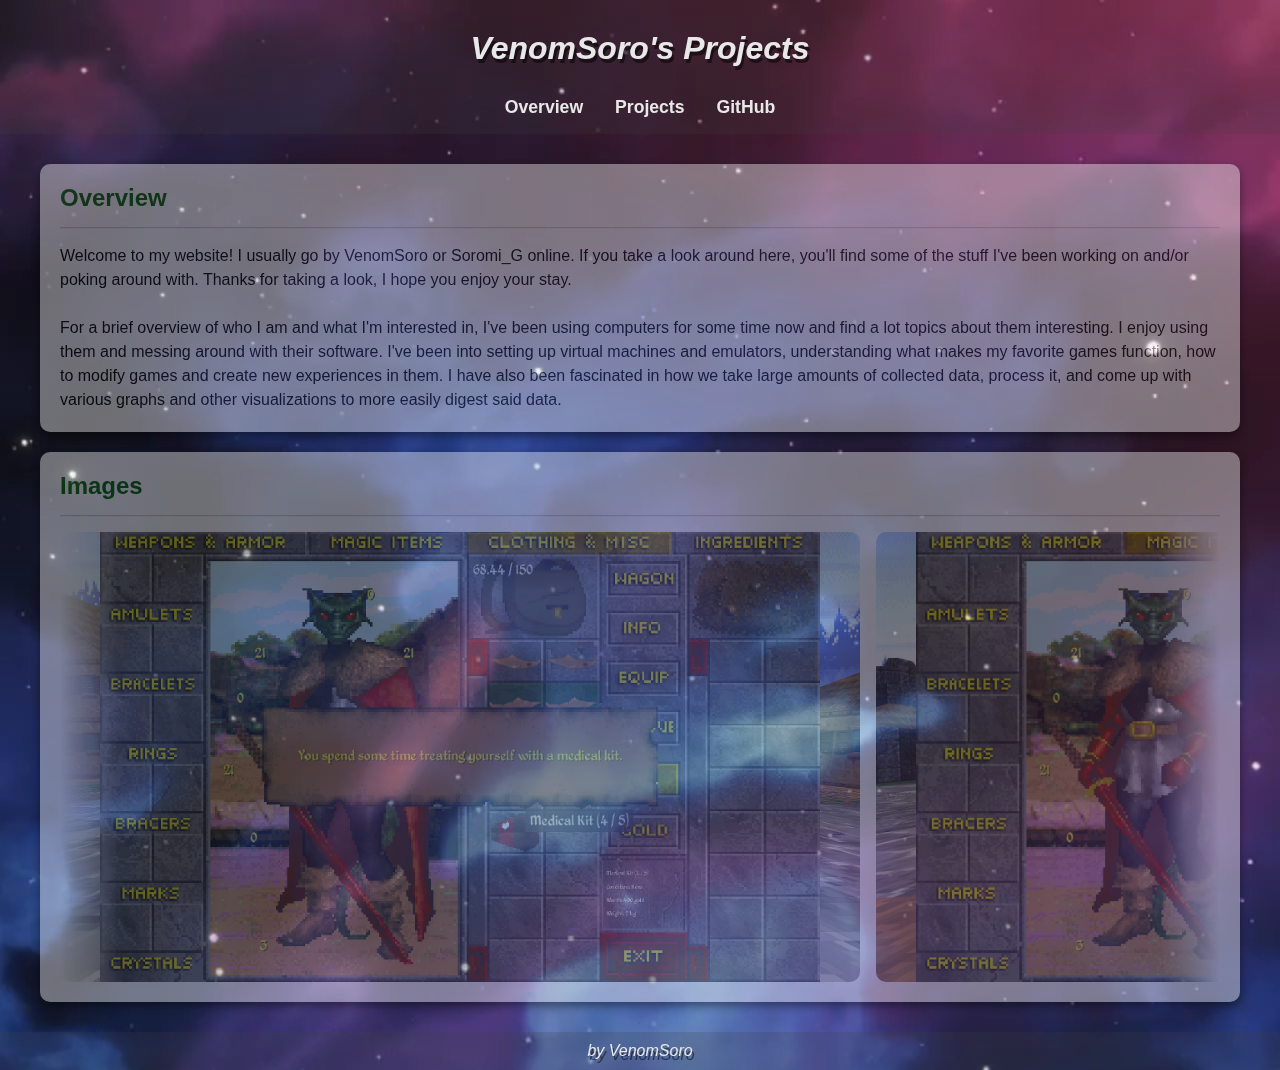
<file: index.html>
<!DOCTYPE html>
<html lang="en">
<head>
    <meta charset="UTF-8">
    <meta name="viewport" content="width=device-width, initial-scale=1.0">
    <title>VenomSoro's Project - Overview</title>

    <link rel="stylesheet" href="styles/styles.css">
</head>
<body>
    <video class="backgroundVideo" autoplay muted loop>
        <source src="/resources/videos/UNIVERSE.mp4">
    </video>

    <header>
        <h1><i>VenomSoro's Projects</i></h1>

        <nav>
            <ul>
                <li><a href="index.html">Overview</a></li>
                <li><a href="projects.html">Projects</a></li>
                <li><a href="https://github.com/VenomSoro">GitHub</a></li>
            </ul>
        </nav>
    </header>

    <main>
        <section>
            <h2>Overview</h2>
            <hr>

            <p>
                Welcome to my website! I usually go by VenomSoro or Soromi_G online. If you take a look around here, you'll find some 
                of the stuff I've been working on and/or poking around with. Thanks for taking a look, I hope you enjoy your stay.
                <br><br>

                For a brief overview of who I am and what I'm interested in, I've been using computers for some time now and find a lot 
                topics about them interesting. I enjoy using them and messing around with their software. I've been into setting up 
                virtual machines and emulators, understanding what makes my favorite games function, how to modify games and create 
                new experiences in them. I have also been fascinated in how we take large amounts of collected data, process it, and 
                come up with various graphs and other visualizations to more easily digest said data. 
            </p>
        </section>

        <section>
            <h2>Images</h2>
            <hr>

            <div class="scrollGallery">
                <div class="scrollImages">
                    <img src="resources/images/medicalKits.jpg" alt="">
                    <img src="resources/images/trinkets.jpg" alt="">
                    <img src="resources/images/covidAnalysisAppLines.jpg" alt="">
                    <img src="resources/images/covidAnalysisAppBars.jpg" alt="">
                </div>
            </div>
        </section>
    </main>

    <footer>
        <p>
            <i>by VenomSoro</i>
        </p>
    </footer>

    <script src="scripts/scroll.js">
        
    </script>
</body>
</html>
</file>
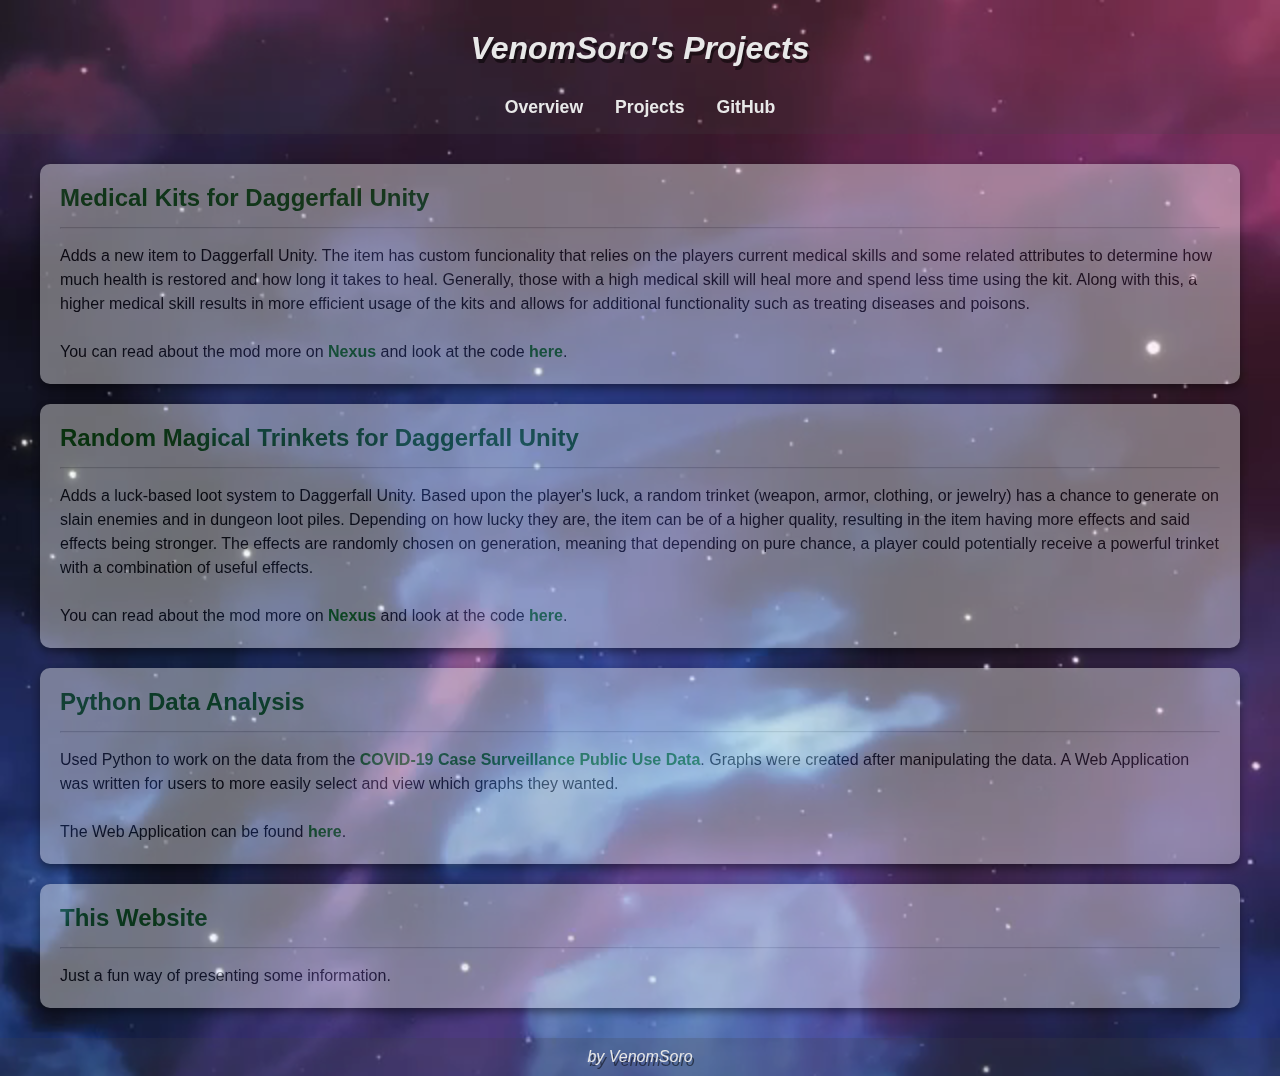
<file: projects.html>
<!DOCTYPE html>
<html lang="en">
<head>
    <meta charset="UTF-8">
    <meta name="viewport" content="width=device-width, initial-scale=1.0">
    <title>VenomSoro's Projects - Projects</title>

    <link rel="stylesheet" href="styles/styles.css">
</head>
<body>
    <video class="backgroundVideo" autoplay muted loop>
        <source src="/resources/videos/UNIVERSE.mp4">
    </video>

    <header>
        <h1><i>VenomSoro's Projects</i></h1>

        <nav>
            <ul>
                <li><a href="index.html">Overview</a></li>
                <li><a href="projects.html">Projects</a></li>
                <li><a href="https://github.com/VenomSoro">GitHub</a></li>
            </ul>
        </nav>
    </header>

    <main>
        <section>
            <h2>Medical Kits for Daggerfall Unity</h2>
            <hr>

            <p>
                Adds a new item to Daggerfall Unity. The item has custom funcionality that relies on the players current medical skills and some related attributes to determine 
                how much health is restored and how long it takes to heal. Generally, those with a high medical skill will heal more and spend less time using the kit. Along with 
                this, a higher medical skill results in more efficient usage of the kits and allows for additional functionality such as treating diseases and poisons.
                <br><br>

                You can read about the mod more on <a href="https://www.nexusmods.com/daggerfallunity/mods/921" target="_blank">Nexus</a> and look at the code <a href="https://github.com/VenomSoro/Medical-Kits" target="_blank">here</a>.
            </p>
        </section>

        <section>
            <h2>Random Magical Trinkets for Daggerfall Unity</h2>
            <hr>

            <p>
                Adds a luck-based loot system to Daggerfall Unity. Based upon the player's luck, a random trinket (weapon, armor, clothing, or jewelry) has a chance to 
                generate on slain enemies and in dungeon loot piles. Depending on how lucky they are, the item can be of a higher quality, resulting in the item having more 
                effects and said effects being stronger. The effects are randomly chosen on generation, meaning that depending on pure chance, a player could potentially 
                receive a powerful trinket with a combination of useful effects.
                <br><br>

                You can read about the mod more on <a href="https://www.nexusmods.com/daggerfallunity/mods/963?tab=description" target="_blank">Nexus</a> and look at the code <a href="https://github.com/VenomSoro/Random-Magical-Trinkets" target="_blank">here</a>.
            </p>
        </section>
        
        <section>
            <h2>Python Data Analysis</h2>
            <hr>

            <p>
                Used Python to work on the data from the <a href="https://catalog.data.gov/dataset/covid-19-case-surveillance-public-use-data" target="_blank">COVID-19 Case Surveillance Public Use Data</a>. Graphs were created after manipulating the data. A Web Application
                was written for users to more easily select and view which graphs they wanted.
                <br><br>

                The Web Application can be found <a href="python_Data_Analysis_Web_App/covidHome.html" target="_blank">here</a>.
            </p>
        </section>

        <Section>
            <h2>This Website</h2>
            <hr>

            <p>
                Just a fun way of presenting some information.
            </p>
        </Section>
    </main>

    <footer>
        <p>
            <i>by VenomSoro</i>
        </p>
    </footer>
</body>
</html>
</file>
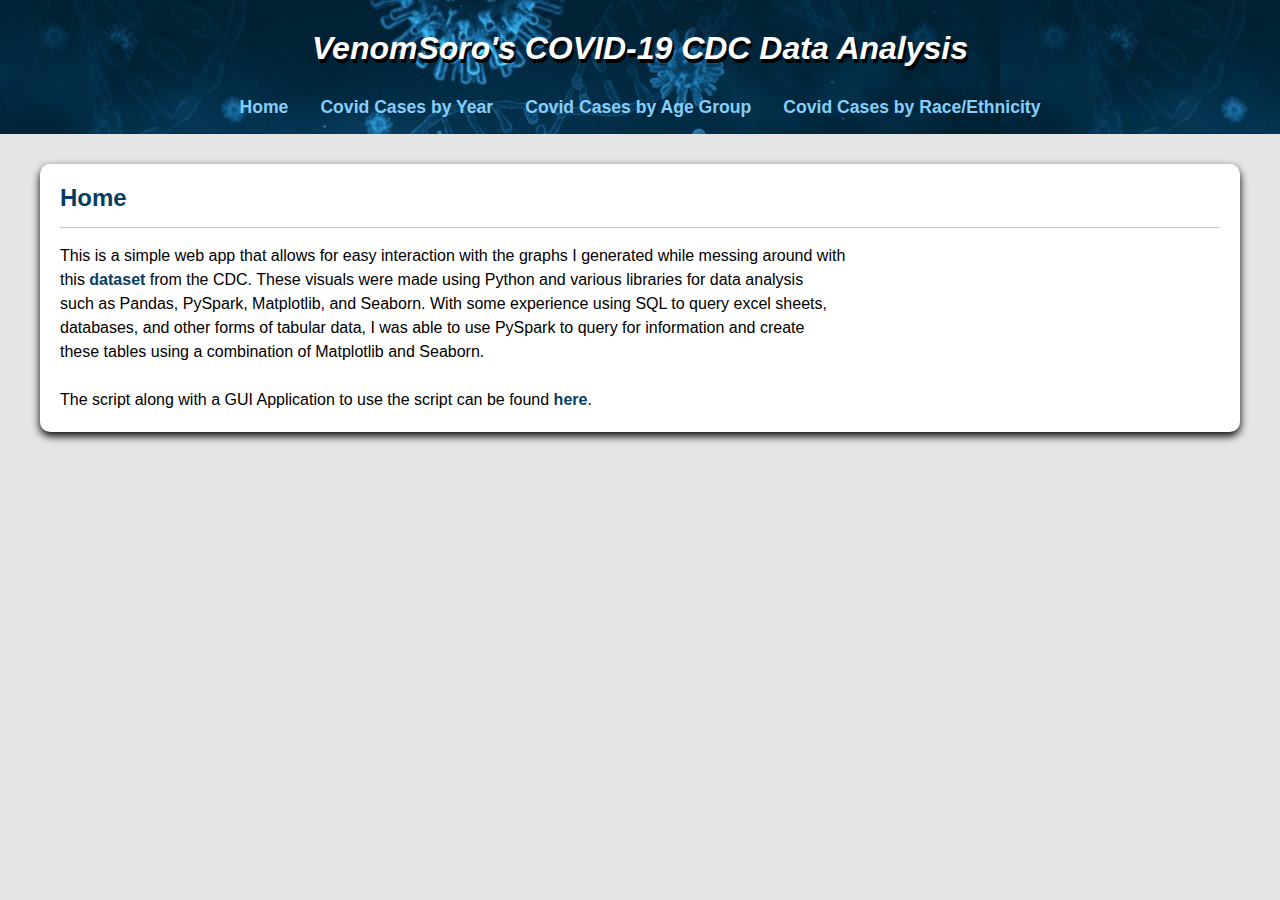
<file: python_Data_Analysis_Web_App/covidHome.html>
<!DOCTYPE html>
<html lang="en">

<head>
    <meta charset="UTF-8">
    <meta name="viewport" content="width=device-width, initial-scale=1.0">
    <title>VenomSoro's COVID-19 CDC Data Analysis - Home</title>

    <link rel="stylesheet" href="styles/styles.css">
</head>

<body>
    <header>
        <h1><i>VenomSoro's COVID-19 CDC Data Analysis</i></h1>

        <nav>
            <ul>
                <li><a href="covidHome.html">Home</a></li>
                <li><a href="pages/byYear.html">Covid Cases by Year</a></li>
                <li><a href="pages/byAgeGroup.html">Covid Cases by Age Group</a></li>
                <li><a href="pages/byRaceOrEthnicity.html">Covid Cases by Race/Ethnicity</a></li>
            </ul>
        </nav>
    </header>

    <main>
        <section id="home">
            <h2>Home</h2>
            <hr>

            <p>
                This is a simple web app that allows for easy interaction with the graphs I generated while messing around with<br> 
                this <a href="https://catalog.data.gov/dataset/covid-19-case-surveillance-public-use-data" target="_blank">dataset</a> from the CDC. These visuals were made using Python and various libraries for data analysis <br>
                such as Pandas, PySpark, Matplotlib, and Seaborn. With some experience using SQL to query excel sheets,<br> 
                databases, and other forms of tabular data, I was able to use PySpark to query for information and create <br>
                these tables using a combination of Matplotlib and Seaborn.
                <br><br>

                The script along with a GUI Application to use the script can be found <a href="https://github.com/VenomSoro/Covid-Analysis-Python-App/tree/main" target="_blank">here</a>.
            </p>
        </section>
    </main>
</body>

</html>
</file>
<file: styles/styles.css>
* {
    --bodyBackgroundColor : #e5e5e5;
    --headerBackgroundColor: rgba(65, 65, 65, 0.2);
    --footerBackgroundColor: rgba(65, 65, 65, 0.2);
    --sectionBackgroundColor: rgb(255, 255, 255);
    margin: 0;
    padding: 0;
    box-sizing: border-box;
    font-family: 'Trebuchet MS', 'Lucida Sans Unicode', 'Lucida Grande', 'Lucida Sans', Arial, sans-serif;
}

body {
    background-color: var(--bodyBackgroundColor);
}

.backgroundVideo {
    position: fixed;
    min-width: 100%;
    min-height: 100%; 
    z-index: -1;
}

main {
    display: flex;
    flex-direction: column;
    align-items: center;
    padding: 20px;
    min-height: calc(100vh - 173px);
}

header {
    background-color: var(--headerBackgroundColor);
}

header h1 {
    color: rgb(232, 232, 232);
    text-shadow: 2px 4px rgba(0, 0, 0, 0.5);
    text-align: center;
    padding: 30px;
}

header nav {
    padding-bottom: 1em;
}

header nav ul {
    list-style: none;
    padding: 0;
    display: flex;
    justify-content: center;
    gap: 2em;   
}

header nav ul a {
    color: rgb(232, 232, 232);
    text-decoration: none;
    font-size: 1.1em;
    font-weight: bold;
    transition: color 1s ease-out;
}

header nav ul a:hover {
    transition: color 1s ease;
    color: rgba(232, 232, 323, 0.6);
}

h2 {
    color: darkgreen;
    margin-bottom: 15px;
}

hr {
    margin-bottom: 15px;
    opacity: 50%;
}

section {
    padding: 20px;
    margin: 10px;
    background-color: var(--sectionBackgroundColor);
    border-radius: 10px;
    width: 100%;
    max-width: 1200px;
    box-shadow: 0 4px 8px;
    opacity: 0.4;
    transition: opacity 1s ease-out
}

section:hover {
    transition: opacity 1s ease;
    opacity: 1.0;
}

section p {
    line-height: 1.5em;
}

section p a {
    color: green;
    text-decoration: none;
    font-weight: bold;
    transition: color 1s ease-out;
}

section video {
    max-width: 100%;
}

p a:hover {
    transition: color 1s ease;
    color: rgba(0, 128, 0, 0.6)
}

footer {
    background-color: var(--footerBackgroundColor);
    text-align: center;
    width: 100%;
    padding: 10px;
    margin-top: auto;
}

footer p {
    color: rgb(232, 232, 232);
    text-shadow: 2px 4px rgba(0, 0, 0, 0.5);
}

.inlineDiv {
    display: flex;
    flex-direction: row;
    margin-bottom: 10px;
}

.outputDiv {
    text-align: center;
}

.dropDown::before {
    content: "\25BC  ";
}

.dropDown.clicked::before {
    content: "\25B2  ";
}

.dropContent {
    display: none;
    border-radius: 10px;
}

.dropContent.display {
    display: block;
}

.scrollGallery {
    max-width: 1160px;
}

.scrollImages {
    display: flex;
    flex-wrap: wrap;
    justify-content: center;
    gap: 1rem;
}

.scrollImages img {
    width: 800px;
    border-radius: 10px;
}

.scrollGallery[data-animated="true"] {
    overflow: hidden;
    /*white gradient on left and right edge of scrolling content*/
    mask: linear-gradient(90deg, transparent, white 5%, white 95%, transparent);
}

/* Cotent inside needs to scroll*/
.scrollGallery[data-animated="true"] .scrollImages {
    width: fit-content;

    flex-wrap: nowrap;

    animation: scroll 45s var(--scrollDirection, forwards) Linear infinite;
}

.scrollGallery[data-direction="right"] {
    --scrollDirection: reverse
}

@keyframes scroll{
    to{
        /*-0.5em to counter gap*/
        transform: translate(calc(-50% - 0.5em));
    }
}
</file>
<file: python_Data_Analysis_Web_App/styles/styles.css>
* {
    --bodyBackgroundColor : #e5e5e5;
    --headerBackgroundColor: rgb(41, 41, 41);
    --sectionBackgroundColor: white;
    margin: 0;
    padding: 0;
    box-sizing: border-box;
    font-family: Arial, Helvetica, sans-serif;
}

body {
    background-color: var(--bodyBackgroundColor);
}

main {
    display: flex;
    flex-direction: column;
    align-items: center;
    padding: 20px;
}

header {
    background-color: var(--headerBackgroundColor);
    background-image: url("../images/Covid_Header_Background.jpg");
}

header h1 {
    color: white;
    text-shadow: 2px 4px rgb(0, 0, 0);
    text-align: center;
    padding: 30px;
}

header nav {
    padding-bottom: 1em;
}

header nav ul {
    list-style: none;
    padding: 0;
    display: flex;
    justify-content: center;
    gap: 2em;   
}

header nav ul a {
    color: lightskyblue;
    text-decoration: none;
    font-size: 1.1em;
    font-weight: bold;
    transition: color 1s ease-out;
}

header nav ul a:hover {
    transition: color 1s ease;
    color: rgba(135, 206, 250, 0.6)
}

h2 {
    color: rgb(6, 62, 97);
    margin-bottom: 15px;
}

hr {
    margin-bottom: 15px;
    opacity: 50%;
}

section {
    padding: 20px;
    margin: 10px;
    background-color: var(--sectionBackgroundColor);
    border-radius: 10px;
    width: 100%;
    max-width: 1200px;
    box-shadow: 0 4px 8px
}

select {
    width: fit-content;
    padding: 5px;
    height: fit-content;
}

label {
    min-width: 4em;
    margin-bottom: 2px;
    color: rgb(65, 65, 65);
    font-weight: bold;
    padding: 5px;
}

img {
    width: 100%;
}

p {
    line-height: 1.5em;
}

p a {
    color: rgb(6, 62, 97);
    text-decoration: none;
    font-weight: bold;
    transition: color 1s ease-out;
}

p a:hover {
    transition: color 1s ease;
    color: rgba(6, 62, 97, 0.6);
}

.inlineDiv {
    display: flex;
    flex-direction: row;
    margin-bottom: 10px;
}

.outputDiv {
    text-align: center;
}
</file>
